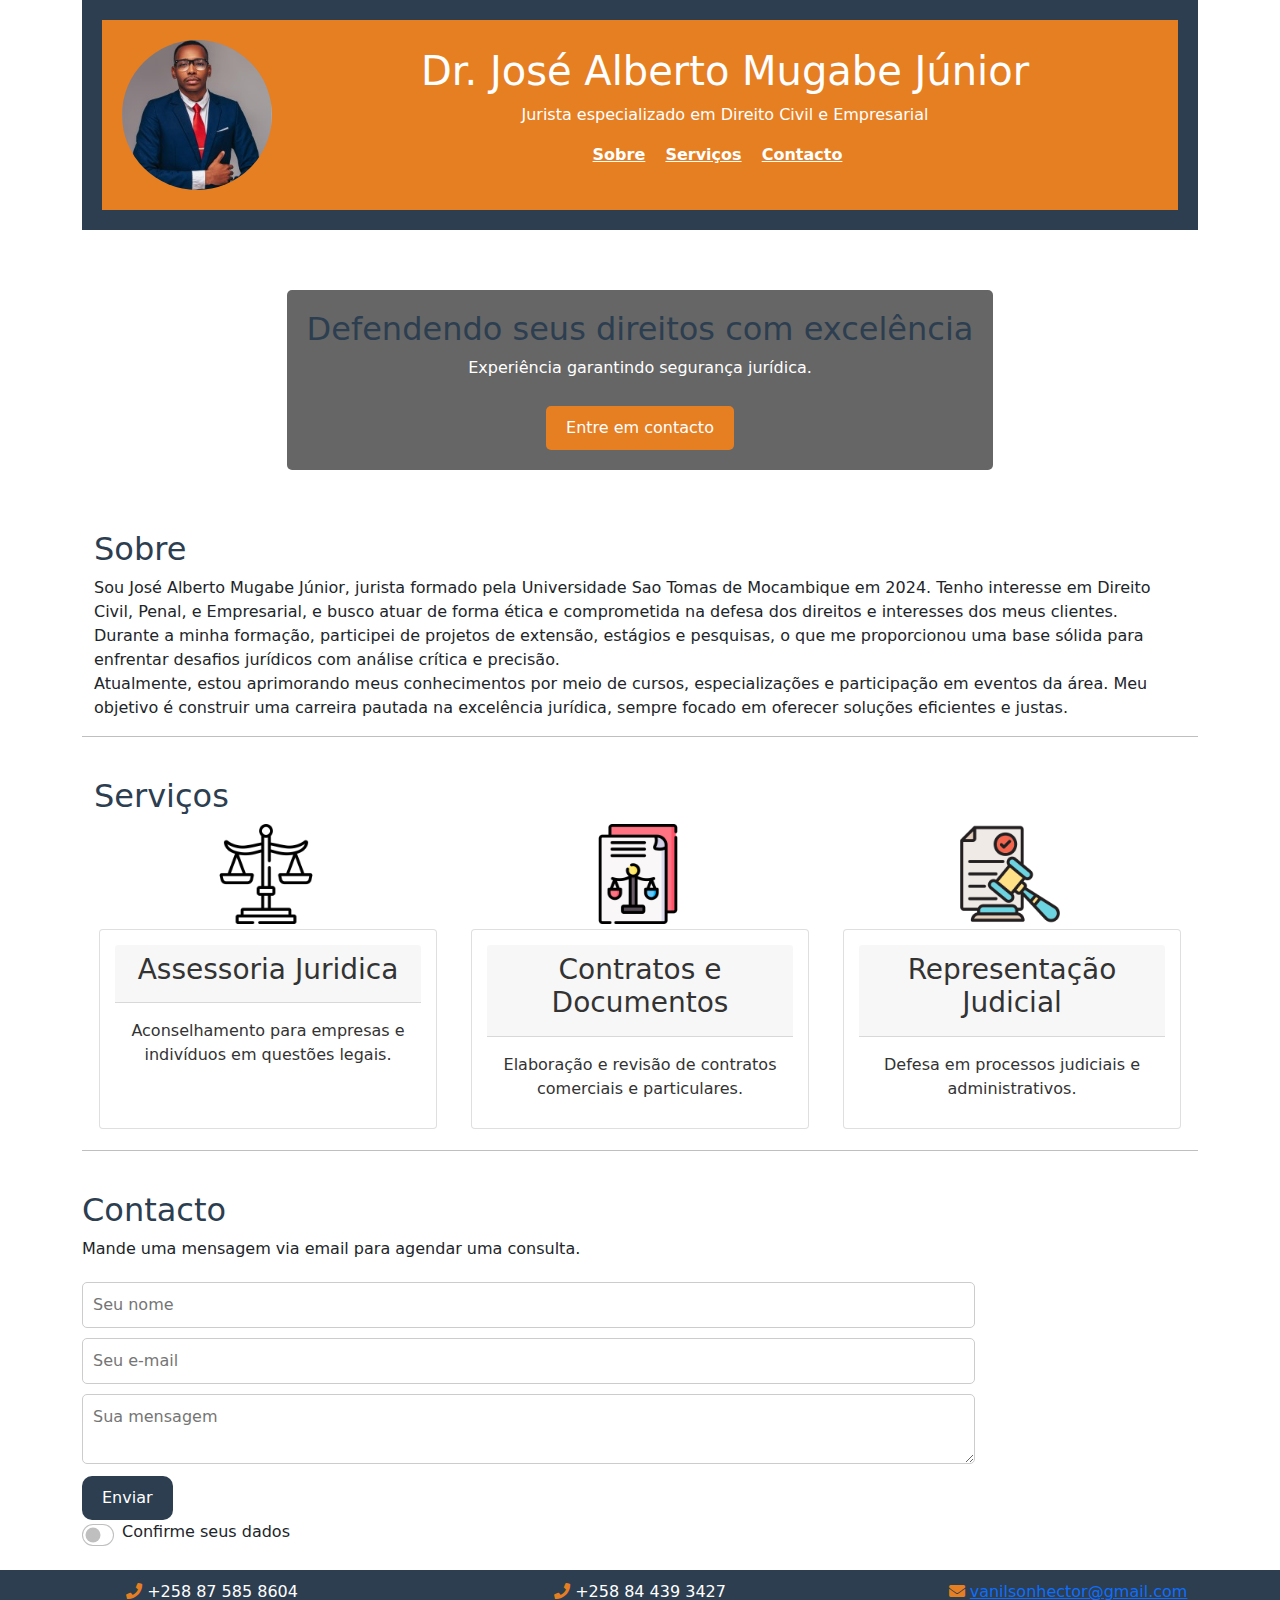
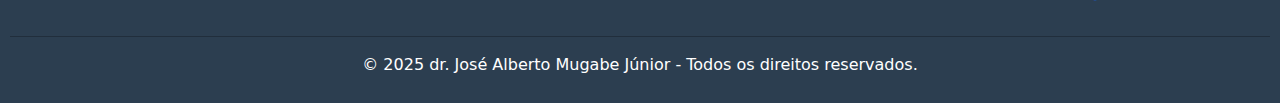
<file: index.html>
<!DOCTYPE html>
<html lang="pt">
<head>
    <meta charset="UTF-8">
    <meta name="viewport" content="width=device-width, initial-scale=1.0">
    <title>dr. José Alberto Mugabe Júnior - </title>
    <link rel="stylesheet" href="style.css">
    <link rel="stylesheet" href="css/bootstrap.css">
    <link rel="stylesheet" href="css/all.css">
</head>
<body>
<div class="container">
    <header>
        <div class="contain" id="vani">
            <img src="Imagens/jurista.jpg" alt="Jurista" class="jurista-img">
            <div class="header-text">
                <h1>Dr. José Alberto Mugabe Júnior</h1>
                <p>Jurista especializado em Direito Civil e Empresarial</p>
                <nav>
                    <ul>
                        <li><a href="#sobre">Sobre</a></li>
                        <li><a href="#servicos">Serviços</a></li>
                        <li><a href="#contato">Contacto</a></li>
                    </ul>
                </nav>
            </div>
        </div>
    </header>
    

    <section class="hero">
        <div class="hero-content">
            <h2>Defendendo seus direitos com excelência</h2>
            <p>Experiência garantindo segurança jurídica.</p>
            <a href="#contato" class="btnn">Entre em contacto</a>
        </div>
    </section>

    <section id="sobre" class="container">
        <h2>Sobre</h2>
        <p>Sou José Alberto Mugabe Júnior, jurista formado pela Universidade Sao Tomas de Mocambique em 
            2024. Tenho interesse em Direito Civil, Penal, e Empresarial, e busco atuar de forma 
             ética e comprometida na defesa dos direitos e interesses dos meus clientes.
             <br>Durante a minha formação, participei de projetos de extensão,
              estágios e pesquisas, o que me proporcionou uma base sólida para enfrentar desafios jurídicos com análise crítica e precisão.
              <br>Atualmente, estou aprimorando meus conhecimentos por meio de cursos, especializações e participação em eventos da área. 
              Meu objetivo é construir uma carreira pautada na excelência jurídica, sempre focado em oferecer soluções eficientes e justas.</p>
    </section>
    <hr style="border: none; height: 1px; background-color: black; width: 100%;">
    <br>
    <section id="servicos" class="container">
        <h2>Serviços</h2>
        <div class="row">
        <div class="col-md-4">
        <img class="imge" src="Imagens/assessoria.png">
        <div class="card service">
            <div class="card-header text-center">
                <h3>Assessoria Juridica</h3>
            </div>
            <div class="card-body">
                <p>Aconselhamento para empresas e indivíduos em questões legais.</p>
            </div>
        </div>
    </div>
    <div class="col-md-4">
        <img class="imge" src="Imagens/contratos.png">
        <div class="card service">
            <div class="card-header text-center">
                <h3>Contratos e Documentos</h3>
            </div>
            <div class="card-body">
                <p>Elaboração e revisão de contratos comerciais e particulares.</p>
            </div>
        </div>
    </div>
    <div class="col-md-4">
        <img class="imge" src="Imagens/representacao.png">
        <div class="card service">
            <div class="card-header text-center">
                <h3>Representação Judicial</h3>
            </div>
            <div class="card-body">
                <p>Defesa em processos judiciais e administrativos.</p>
            </div>
        </div>
    </div>
    </div>
        <!-- <div class="services">
            <div class="service">
                <h3>Assessoria Jurídica</h3>
                <p>Aconselhamento para empresas e indivíduos em questões legais.</p>
            </div>
            <div class="service">
                <h3>Contratos e Documentos</h3>
                <p>Elaboração e revisão de contratos comerciais e particulares.</p>
            </div>
            <div class="service">
                <h3>Representação Judicial</h3>
                <p>Defesa em processos judiciais e administrativos.</p>
            </div>
        </div> -->
    </section>
    <hr style="border: none; height: 1px; background-color: black; width: 100%;">
    <br>
    <section id="contato" class="contain">
        <h2>Contacto</h2>
        <!-- <div class="contact"> -->
            <!-- <div class="row">
                <div class="col-md-4">
                
                <div class="card service">
                    <div class="card-header text-center">
                        <h3>Contactos</h3>
                    </div>
                    <div class="card-body">
                        <i class="fa fa-phone " style="color: #333;"></i>
                        <p>+258 87 585 8604</p>
                        <i class="fa fa-phone " style="color: #333;"></i>
                        <p>+258 84 439 3427</p>
                        <i class="fa fa-email " style="color: #333;"></i>
                        <p><a href="https://mail.google.com/">vanilsonhector@gmail.com</a></p>
                    </div>
                </div>
            </div> -->
            <!-- </div> -->
            <!-- <h3>Contactos</h3>
            <i class="fa fa-phone " style="color: #333;"></i>
<p>+258 87 585 8604</p>
<i class="fa fa-phone " style="color: #333;"></i>
            <p>+258 84 439 3427</p>
            <i class="fa fa-email " style="color: #333;"></i>
            <p><a href="https://mail.google.com/">vanilsonhector@gmail.com</a></p> -->
        <!-- </div> -->
        <p>Mande uma mensagem via email para agendar uma consulta.</p>
        <form id="contact-form">
            <input type="text" id="name" placeholder="Seu nome" required>
            <input type="email" id="email" placeholder="Seu e-mail" required>
            <textarea id="message" placeholder="Sua mensagem" required></textarea>
            <!-- <br><button type="submit">Enviar</button> -->

            <!-- Moda -->
            <div class="lata">
                <!-- <a href=""> -->
                    <button type="button" data-bs-toggle="modal" data-bs-target="#id" style="border-radius: 10px;">Enviar</button> 
               <!-- </a>            -->
            </div>
            <div class="modal fade" id="id">
                <div class="modal-dialog">
                <div class="modal-content">
                    <div class="modal-header">
                        <H4 class="modal-title">Atencão</H4>
                        <button type="button" class="btn-close" data-bs-dismiss="modal"></button>
                    </div>
                    <div class="modal-body">
                        <div class="container-fluid">
                            <p>Certificou que os seus dados estão correctos?</p>
                        </div>
                    </div>
                    <div class="modal-footer">
                        <button type="button" class="btn-danger" data-bs-dismiss="modal">Cancelar</button>
                        <button type="button" class="btn-success" data-bs-dismiss="modal">Confirmar</button>
                    </div>
                </div>
                </div>
            </div>

            <div class="form-check form-switch">
                <input type="checkbox" class= "form-check-input" >
                <label class="form-check-label">Confirme seus dados</label>
            </div> 

            <!-- moda -->

        </form>
        <p class="success-message" id="success-message">Mensagem enviada com sucesso!</p>
        
    </section>
    <br>
</div>
    <footer>
        <div class="row">
            <div class="col-md-4">
                <p>
                <i class="fa fa-phone " style="color: #e67e22;"></i>
                +258 87 585 8604</p>
            </div>
            <div class="col-md-4">
                <p>
                <i class="fa fa-phone " style="color: #e67e22;"></i>
                +258 84 439 3427</p>
            </div>
            <div class="col-md-4">
                <p>
                <i class="fa fa-envelope " style="color: #e67e22;"></i>
                <a href="https://mail.google.com/">vanilsonhector@gmail.com</a></p>
            </div>
        </div>
        <hr style="border: none; height: 1px; background-color: black; width: 100%;">
        <p>&copy; 2025 dr. José Alberto Mugabe Júnior - Todos os direitos reservados.</p>
    </footer>
    <script defer src="script.js"></script>
    <script src="js/bootstrap.js"></script>
    <script src="js/popper.min.js"></script>

</body>
</html>
</file>
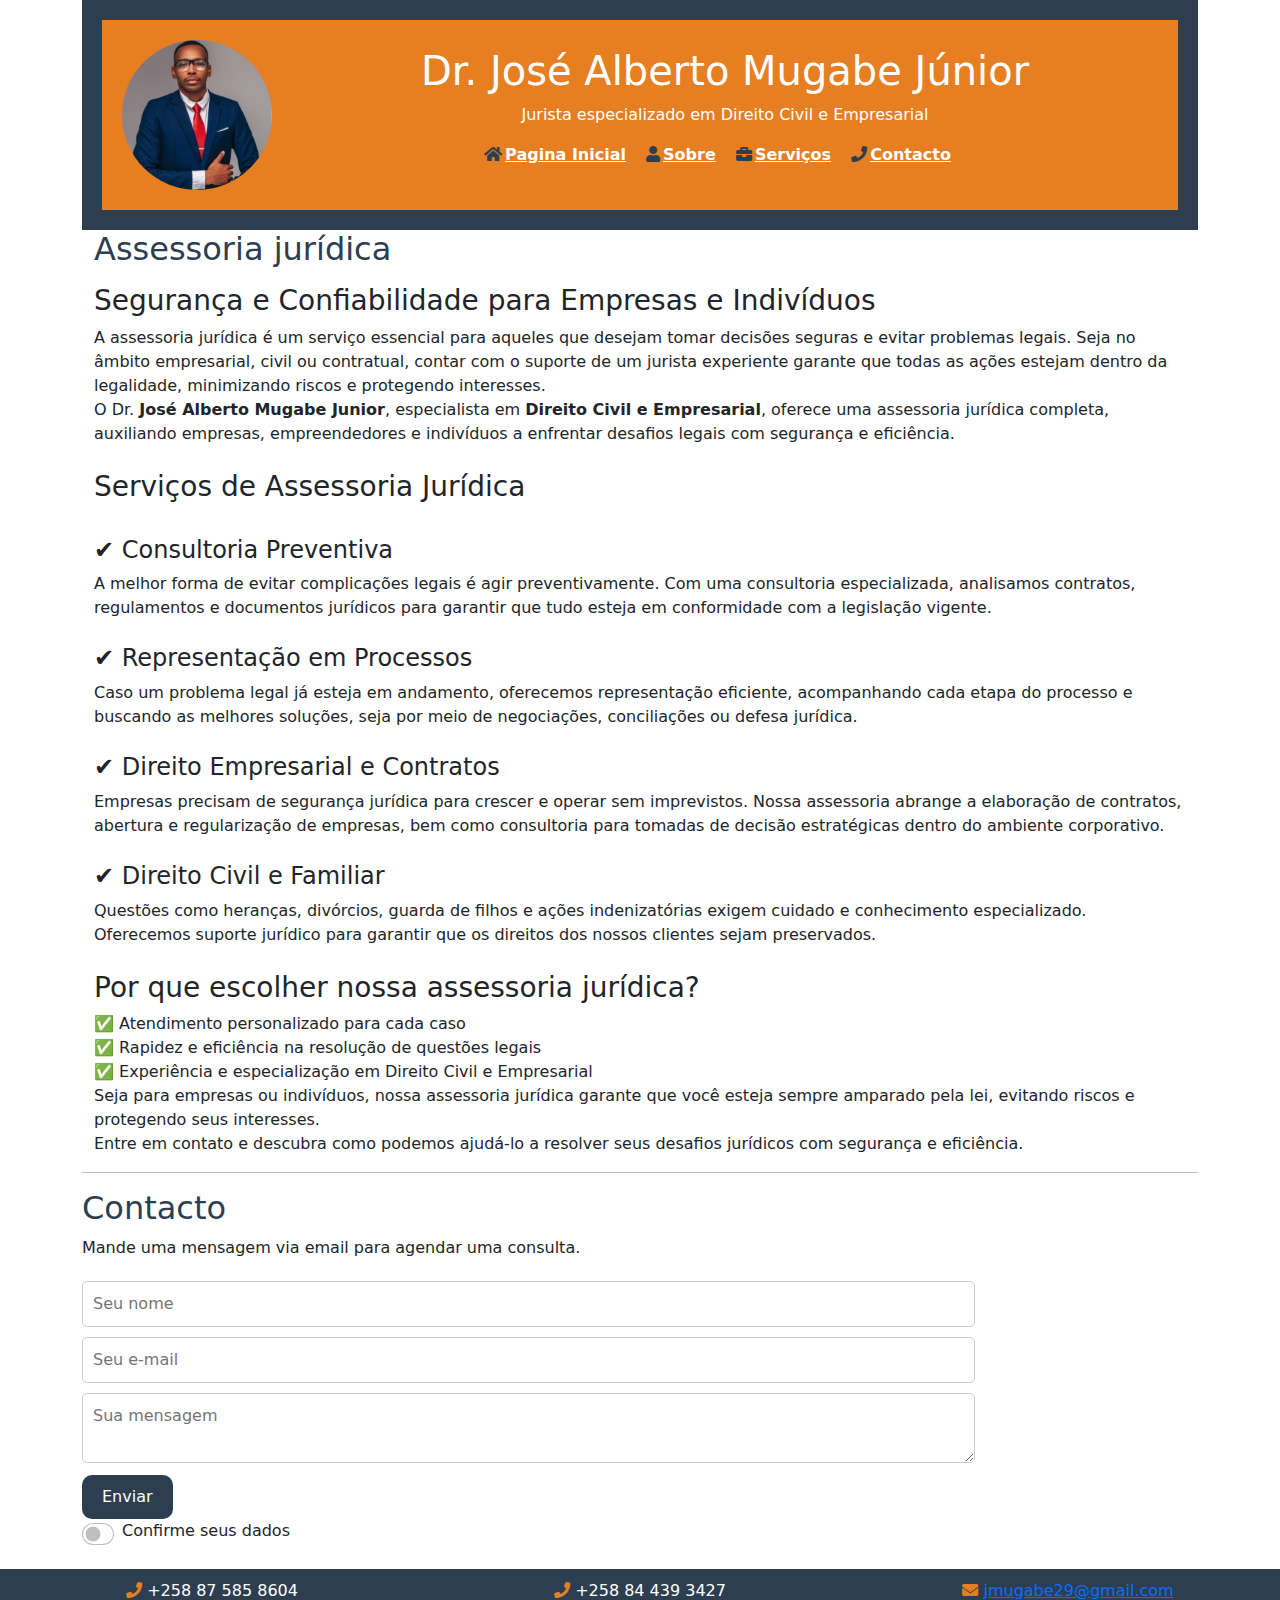
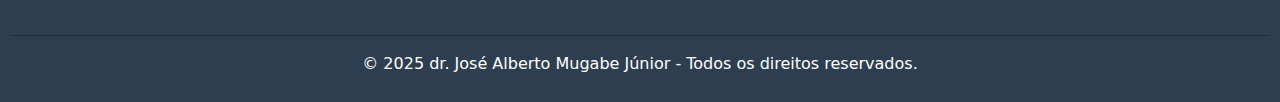
<file: aJuridica.html>
<!DOCTYPE html>
<html lang="pt">
<head>
    <meta charset="UTF-8">
    <meta name="viewport" content="width=device-width, initial-scale=1.0">
    <title>dr. José Alberto Mugabe Júnior - </title>
    <link rel="stylesheet" href="style.css">
    <link rel="stylesheet" href="css/bootstrap.css">
    <link rel="stylesheet" href="css/all.css">
</head>
<body>
<div class="container">
    <header>
        <div class="contain" id="vani">
            <img src="Imagens/jurista.jpg" alt="Jurista" class="jurista-img">
            <div class="header-text">
                <h1>Dr. José Alberto Mugabe Júnior</h1>
                <p>Jurista especializado em Direito Civil e Empresarial</p>
                <nav>
                    <ul>
                        <li><a href="index.html"><i class="fa fa-home" style="color: #2c3e50; margin-right: 3px;"></i>Pagina Inicial</a></li>
                        <li><a href="index.html#sobre"><i class="fa fa-user" style="color: #2c3e50; margin-right: 3px;"></i>Sobre</a></li>
                        <li><a href="index.html#servicos"><i class="fa fa-briefcase" style="color: #2c3e50; margin-right: 3px;"></i>Serviços</a></li>
                        <li><a href="index.html#contato"><i class="fa fa-phone" style="color: #2c3e50; margin-right: 3px;"></i>Contacto</a></li>
                    </ul>
                </nav>
            </div>
        </div>
    </header>
    
    <section id="sobre" class="container">
        <h2>Assessoria jurídica</h2>
        <p><h3>Segurança e Confiabilidade para Empresas e Indivíduos</h3> 

            A assessoria jurídica é um serviço essencial para aqueles que desejam tomar decisões seguras e evitar problemas legais. Seja no âmbito empresarial, civil ou contratual, contar com o suporte de um jurista experiente garante que todas as ações estejam dentro da legalidade, minimizando riscos e protegendo interesses. <br> 
            
            O Dr. <b>José Alberto Mugabe Junior</b>, especialista em <b>Direito Civil e Empresarial</b>, oferece uma assessoria jurídica completa, auxiliando empresas, empreendedores e indivíduos a enfrentar desafios legais com segurança e eficiência.  <br><br>
            
            <h3>Serviços de Assessoria Jurídica</h3><br>  
            
            <h4>✔ Consultoria Preventiva</h4> 
            A melhor forma de evitar complicações legais é agir preventivamente. Com uma consultoria especializada, analisamos contratos, regulamentos e documentos jurídicos para garantir que tudo esteja em conformidade com a legislação vigente.  <br><br>
            
            <h4>✔ Representação em Processos</h4>  
            Caso um problema legal já esteja em andamento, oferecemos representação eficiente, acompanhando cada etapa do processo e buscando as melhores soluções, seja por meio de negociações, conciliações ou defesa jurídica.  <br><br>
            
            <h4>✔ Direito Empresarial e Contratos</h4> 
            Empresas precisam de segurança jurídica para crescer e operar sem imprevistos. Nossa assessoria abrange a elaboração de contratos, abertura e regularização de empresas, bem como consultoria para tomadas de decisão estratégicas dentro do ambiente corporativo.  <br><br>
            
            <h4>✔ Direito Civil e Familiar</h4>
            Questões como heranças, divórcios, guarda de filhos e ações indenizatórias exigem cuidado e conhecimento especializado. Oferecemos suporte jurídico para garantir que os direitos dos nossos clientes sejam preservados.  <br><br>
            
            <h3>Por que escolher nossa assessoria jurídica?</h3> 
            
            ✅ Atendimento personalizado para cada caso  <br>
            ✅ Rapidez e eficiência na resolução de questões legais<br>  
            ✅ Experiência e especialização em Direito Civil e Empresarial  <br>
            
            Seja para empresas ou indivíduos, nossa assessoria jurídica garante que você esteja sempre amparado pela lei, evitando riscos e protegendo seus interesses. <br> 
            
            Entre em contato e descubra como podemos ajudá-lo a resolver seus desafios jurídicos com segurança e eficiência.</p>
    </section>
    <hr style="border: none; height: 1px; background-color: black; width: 100%;">
    

    <section id="contato" class="contain">
        <h2>Contacto</h2>
        <!-- <div class="contact"> -->
            <!-- <div class="row">
                <div class="col-md-4">
                
                <div class="card service">
                    <div class="card-header text-center">
                        <h3>Contactos</h3>
                    </div>
                    <div class="card-body">
                        <i class="fa fa-phone " style="color: #333;"></i>
                        <p>+258 87 585 8604</p>
                        <i class="fa fa-phone " style="color: #333;"></i>
                        <p>+258 84 439 3427</p>
                        <i class="fa fa-email " style="color: #333;"></i>
                        <p><a href="https://mail.google.com/">vanilsonhector@gmail.com</a></p>
                    </div>
                </div>
            </div> -->
            <!-- </div> -->
            <!-- <h3>Contactos</h3>
            <i class="fa fa-phone " style="color: #333;"></i>
<p>+258 87 585 8604</p>
<i class="fa fa-phone " style="color: #333;"></i>
            <p>+258 84 439 3427</p>
            <i class="fa fa-email " style="color: #333;"></i>
            <p><a href="https://mail.google.com/">vanilsonhector@gmail.com</a></p> -->
        <!-- </div> -->
        <p>Mande uma mensagem via email para agendar uma consulta.</p>
        <form id="contact-form">
            <input type="text" id="name" placeholder="Seu nome" required>
            <input type="email" id="email" placeholder="Seu e-mail" required>
            <textarea id="message" placeholder="Sua mensagem" required></textarea>
            <!-- <br><button type="submit">Enviar</button> -->

            <!-- Moda -->
            <div class="lata">
                <!-- <a href=""> -->
                    <button type="button" data-bs-toggle="modal" data-bs-target="#id" style="border-radius: 10px;">Enviar</button> 
               <!-- </a>            -->
            </div>
            <div class="modal fade" id="id">
                <div class="modal-dialog">
                <div class="modal-content">
                    <div class="modal-header">
                        <H4 class="modal-title">Atencão</H4>
                        <button type="button" class="btn-close" data-bs-dismiss="modal"></button>
                    </div>
                    <div class="modal-body">
                        <div class="container-fluid">
                            <p>Certificou que os seus dados estão correctos?</p>
                        </div>
                    </div>
                    <div class="modal-footer">
                        <button type="button" class="btn-danger" data-bs-dismiss="modal">Cancelar</button>
                        <button type="button" class="btn-success" data-bs-dismiss="modal">Confirmar</button>
                    </div>
                </div>
                </div>
            </div>

            <div class="form-check form-switch">
                <input type="checkbox" class= "form-check-input" >
                <label class="form-check-label">Confirme seus dados</label>
            </div> 

            <!-- moda -->

        </form>
        <p class="success-message" id="success-message">Mensagem enviada com sucesso!</p>
        
    </section>
    <br>
</div>
    <footer>
        <div class="row">
            <div class="col-md-4">
                <p>
                <i class="fa fa-phone " style="color: #e67e22;"></i>
                +258 87 585 8604</p>
            </div>
            <div class="col-md-4">
                <p>
                <i class="fa fa-phone " style="color: #e67e22;"></i>
                +258 84 439 3427</p>
            </div>
            <div class="col-md-4">
                <p>
                <i class="fa fa-envelope " style="color: #e67e22;"></i>
                <a href="https://mail.google.com/jmugabe29">jmugabe29@gmail.com</a></p>
            </div>
        </div>
        <hr style="border: none; height: 1px; background-color: black; width: 100%;">
        <p>&copy; 2025 dr. José Alberto Mugabe Júnior - Todos os direitos reservados.</p>
    </footer>
    <script defer src="script.js"></script>
    <script src="js/bootstrap.js"></script>
    <script src="js/popper.min.js"></script>

</body>
</html>
</file>
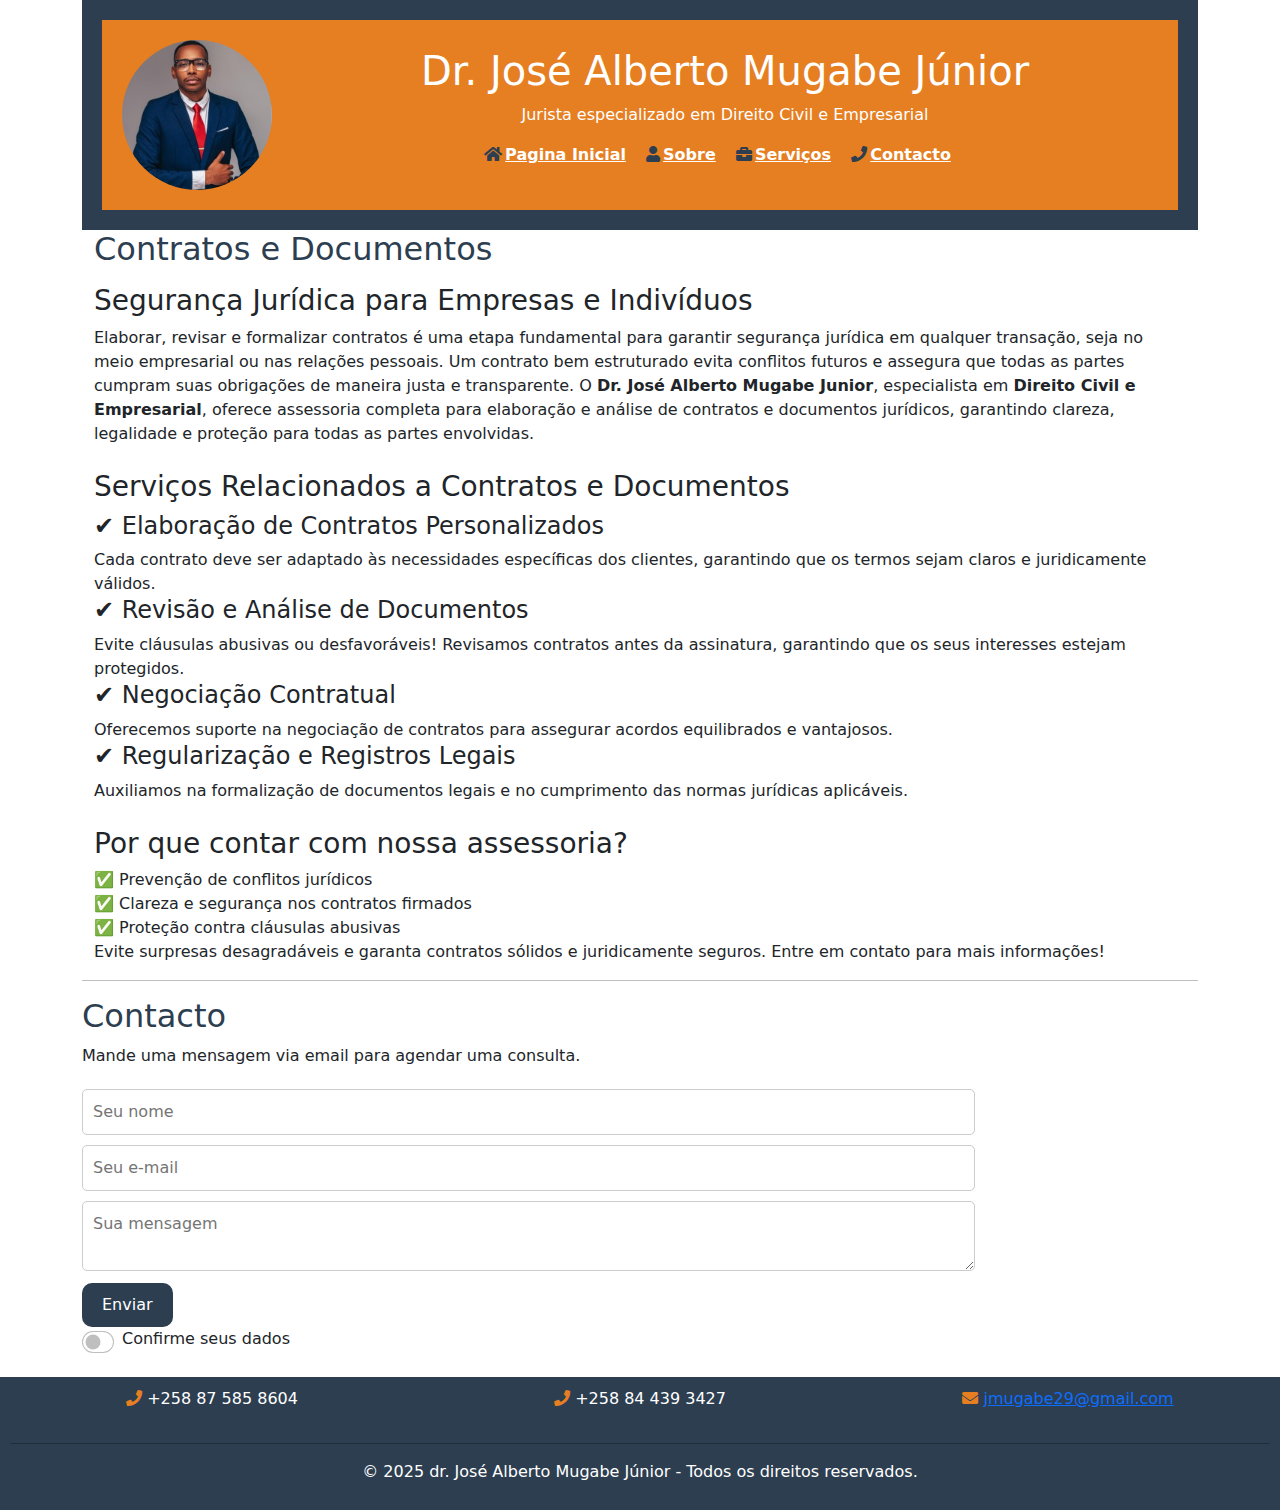
<file: cDocumentos.html>
<!DOCTYPE html>
<html lang="pt">
<head>
    <meta charset="UTF-8">
    <meta name="viewport" content="width=device-width, initial-scale=1.0">
    <title>dr. José Alberto Mugabe Júnior - </title>
    <link rel="stylesheet" href="style.css">
    <link rel="stylesheet" href="css/bootstrap.css">
    <link rel="stylesheet" href="css/all.css">
</head>
<body>
<div class="container">
    <header>
        <div class="contain" id="vani">
            <img src="Imagens/jurista.jpg" alt="Jurista" class="jurista-img">
            <div class="header-text">
                <h1>Dr. José Alberto Mugabe Júnior</h1>
                <p>Jurista especializado em Direito Civil e Empresarial</p>
                <nav>
                    <ul>
                        <li><a href="index.html"><i class="fa fa-home" style="color: #2c3e50; margin-right: 3px;"></i>Pagina Inicial</a></li>
                        <li><a href="index.html#sobre"><i class="fa fa-user" style="color: #2c3e50; margin-right: 3px;"></i>Sobre</a></li>
                        <li><a href="index.html#servicos"><i class="fa fa-briefcase" style="color: #2c3e50; margin-right: 3px;"></i>Serviços</a></li>
                        <li><a href="index.html#contato"><i class="fa fa-phone" style="color: #2c3e50; margin-right: 3px;"></i>Contacto</a></li>
                    </ul>
                </nav>
            </div>
        </div>
    </header>
    
    <section id="sobre" class="container">
        <h2>Contratos e Documentos</h2>
        <p>
            <h3>Segurança Jurídica para Empresas e Indivíduos</h3>
            Elaborar, revisar e formalizar contratos é uma etapa fundamental para garantir segurança jurídica em qualquer transação, seja no meio empresarial ou nas relações pessoais. Um contrato bem estruturado evita conflitos futuros e assegura que todas as partes cumpram suas obrigações de maneira justa e transparente.
            
            O <b>Dr. José Alberto Mugabe Junior</b>, especialista em <b>Direito Civil e Empresarial</b>, oferece assessoria completa para elaboração e análise de contratos e documentos jurídicos, garantindo clareza, legalidade e proteção para todas as partes envolvidas.<br><br>
            
            <h3>Serviços Relacionados a Contratos e Documentos</h3>
            <h4>✔ Elaboração de Contratos Personalizados</h4>
            Cada contrato deve ser adaptado às necessidades específicas dos clientes, garantindo que os termos sejam claros e juridicamente válidos.
            
            <h4>✔ Revisão e Análise de Documentos</h4>
            Evite cláusulas abusivas ou desfavoráveis! Revisamos contratos antes da assinatura, garantindo que os seus interesses estejam protegidos.
            
            <h4>✔ Negociação Contratual</h4>
            Oferecemos suporte na negociação de contratos para assegurar acordos equilibrados e vantajosos.
            
            <h4>✔ Regularização e Registros Legais</h4>
            Auxiliamos na formalização de documentos legais e no cumprimento das normas jurídicas aplicáveis.<br><br>
            
            <h3>Por que contar com nossa assessoria?</h3>
            ✅ Prevenção de conflitos jurídicos<br>
            ✅ Clareza e segurança nos contratos firmados<br>
            ✅ Proteção contra cláusulas abusivas<br>
            
            Evite surpresas desagradáveis e garanta contratos sólidos e juridicamente seguros. Entre em contato para mais informações!</p>
    </section>
    <hr style="border: none; height: 1px; background-color: black; width: 100%;">
    

    <section id="contato" class="contain">
        <h2>Contacto</h2>
        <!-- <div class="contact"> -->
            <!-- <div class="row">
                <div class="col-md-4">
                
                <div class="card service">
                    <div class="card-header text-center">
                        <h3>Contactos</h3>
                    </div>
                    <div class="card-body">
                        <i class="fa fa-phone " style="color: #333;"></i>
                        <p>+258 87 585 8604</p>
                        <i class="fa fa-phone " style="color: #333;"></i>
                        <p>+258 84 439 3427</p>
                        <i class="fa fa-email " style="color: #333;"></i>
                        <p><a href="https://mail.google.com/">vanilsonhector@gmail.com</a></p>
                    </div>
                </div>
            </div> -->
            <!-- </div> -->
            <!-- <h3>Contactos</h3>
            <i class="fa fa-phone " style="color: #333;"></i>
<p>+258 87 585 8604</p>
<i class="fa fa-phone " style="color: #333;"></i>
            <p>+258 84 439 3427</p>
            <i class="fa fa-email " style="color: #333;"></i>
            <p><a href="https://mail.google.com/">vanilsonhector@gmail.com</a></p> -->
        <!-- </div> -->
        <p>Mande uma mensagem via email para agendar uma consulta.</p>
        <form id="contact-form">
            <input type="text" id="name" placeholder="Seu nome" required>
            <input type="email" id="email" placeholder="Seu e-mail" required>
            <textarea id="message" placeholder="Sua mensagem" required></textarea>
            <!-- <br><button type="submit">Enviar</button> -->

            <!-- Moda -->
            <div class="lata">
                <!-- <a href=""> -->
                    <button type="button" data-bs-toggle="modal" data-bs-target="#id" style="border-radius: 10px;">Enviar</button> 
               <!-- </a>            -->
            </div>
            <div class="modal fade" id="id">
                <div class="modal-dialog">
                <div class="modal-content">
                    <div class="modal-header">
                        <H4 class="modal-title">Atencão</H4>
                        <button type="button" class="btn-close" data-bs-dismiss="modal"></button>
                    </div>
                    <div class="modal-body">
                        <div class="container-fluid">
                            <p>Certificou que os seus dados estão correctos?</p>
                        </div>
                    </div>
                    <div class="modal-footer">
                        <button type="button" class="btn-danger" data-bs-dismiss="modal">Cancelar</button>
                        <button type="button" class="btn-success" data-bs-dismiss="modal">Confirmar</button>
                    </div>
                </div>
                </div>
            </div>

            <div class="form-check form-switch">
                <input type="checkbox" class= "form-check-input" >
                <label class="form-check-label">Confirme seus dados</label>
            </div> 

            <!-- moda -->

        </form>
        <p class="success-message" id="success-message">Mensagem enviada com sucesso!</p>
        
    </section>
    <br>
</div>
    <footer>
        <div class="row">
            <div class="col-md-4">
                <p>
                <i class="fa fa-phone " style="color: #e67e22;"></i>
                +258 87 585 8604</p>
            </div>
            <div class="col-md-4">
                <p>
                <i class="fa fa-phone " style="color: #e67e22;"></i>
                +258 84 439 3427</p>
            </div>
            <div class="col-md-4">
                <p>
                <i class="fa fa-envelope " style="color: #e67e22;"></i>
                <a href="https://mail.google.com/jmugabe29">jmugabe29@gmail.com</a></p>
            </div>
        </div>
        <hr style="border: none; height: 1px; background-color: black; width: 100%;">
        <p>&copy; 2025 dr. José Alberto Mugabe Júnior - Todos os direitos reservados.</p>
    </footer>
    <script defer src="script.js"></script>
    <script src="js/bootstrap.js"></script>
    <script src="js/popper.min.js"></script>

</body>
</html>
</file>
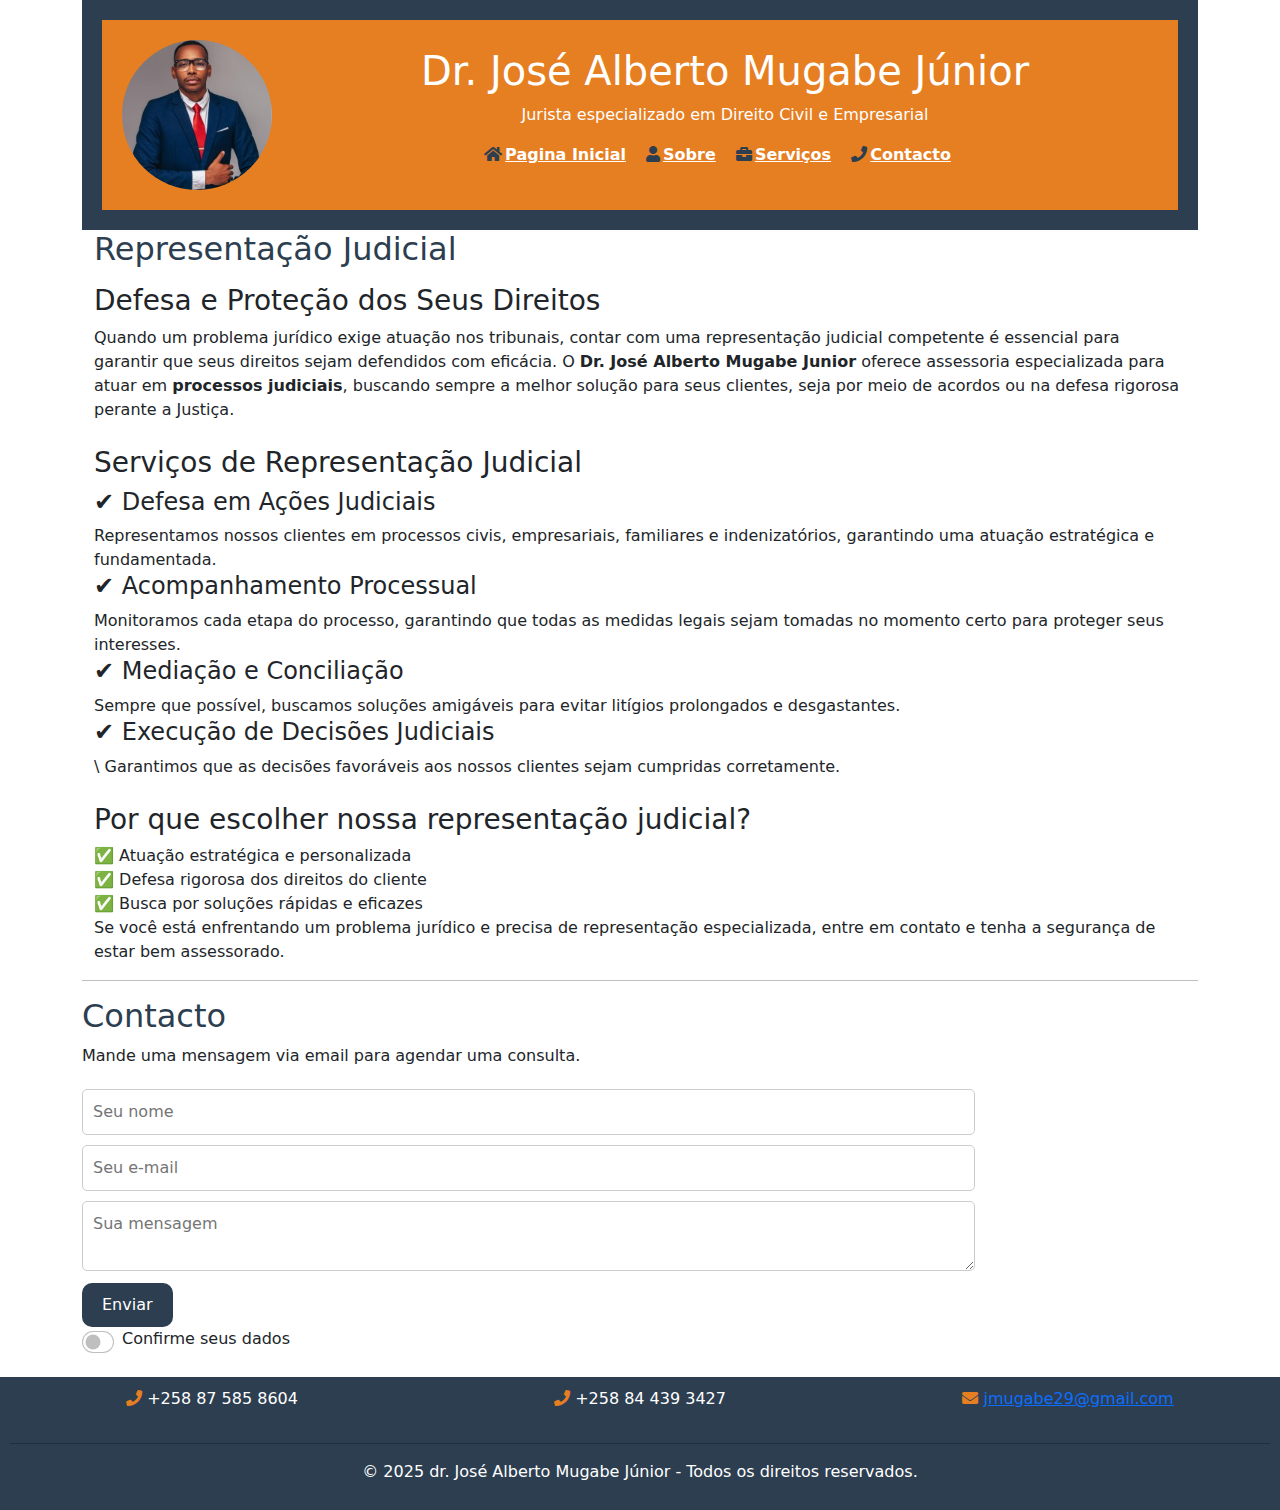
<file: rJudicial.html>
<!DOCTYPE html>
<html lang="pt">
<head>
    <meta charset="UTF-8">
    <meta name="viewport" content="width=device-width, initial-scale=1.0">
    <title>dr. José Alberto Mugabe Júnior - </title>
    <link rel="stylesheet" href="style.css">
    <link rel="stylesheet" href="css/bootstrap.css">
    <link rel="stylesheet" href="css/all.css">
</head>
<body>
<div class="container">
    <header>
        <div class="contain" id="vani">
            <img src="Imagens/jurista.jpg" alt="Jurista" class="jurista-img">
            <div class="header-text">
                <h1>Dr. José Alberto Mugabe Júnior</h1>
                <p>Jurista especializado em Direito Civil e Empresarial</p>
                <nav>
                    <ul>
                        <li><a href="index.html"><i class="fa fa-home" style="color: #2c3e50; margin-right: 3px;"></i>Pagina Inicial</a></li>
                        <li><a href="index.html#sobre"><i class="fa fa-user" style="color: #2c3e50; margin-right: 3px;"></i>Sobre</a></li>
                        <li><a href="index.html#servicos"><i class="fa fa-briefcase" style="color: #2c3e50; margin-right: 3px;"></i>Serviços</a></li>
                        <li><a href="index.html#contato"><i class="fa fa-phone" style="color: #2c3e50; margin-right: 3px;"></i>Contacto</a></li>
                    </ul>
                </nav>
            </div>
        </div>
    </header>
    
    <section id="sobre" class="container">
        <h2>Representação Judicial</h2>
        <p>
            <h3>Defesa e Proteção dos Seus Direitos</h3>
            Quando um problema jurídico exige atuação nos tribunais, contar com uma representação judicial competente é essencial para garantir que seus direitos sejam defendidos com eficácia.
            
            O <b>Dr. José Alberto Mugabe Junior</b> oferece assessoria especializada para atuar em <b>processos judiciais</b>, buscando sempre a melhor solução para seus clientes, seja por meio de acordos ou na defesa rigorosa perante a Justiça.<br><br>
            
            <h3>Serviços de Representação Judicial</h3>
            <h4>✔ Defesa em Ações Judiciais</h4>
            Representamos nossos clientes em processos civis, empresariais, familiares e indenizatórios, garantindo uma atuação estratégica e fundamentada.<br>
            
            <h4>✔ Acompanhamento Processual</h4>
            Monitoramos cada etapa do processo, garantindo que todas as medidas legais sejam tomadas no momento certo para proteger seus interesses.
            
            <h4>✔ Mediação e Conciliação</h4>
            Sempre que possível, buscamos soluções amigáveis para evitar litígios prolongados e desgastantes.
            
            <h4>✔ Execução de Decisões Judiciais</h4>\
            Garantimos que as decisões favoráveis aos nossos clientes sejam cumpridas corretamente.<br><br>
            
            <h3>Por que escolher nossa representação judicial?</h3>
            ✅ Atuação estratégica e personalizada<br>
            ✅ Defesa rigorosa dos direitos do cliente<br>
            ✅ Busca por soluções rápidas e eficazes<br>
            
            Se você está enfrentando um problema jurídico e precisa de representação especializada, entre em contato e tenha a segurança de estar bem assessorado.</p>
    </section>
    <hr style="border: none; height: 1px; background-color: black; width: 100%;">
    

    <section id="contato" class="contain">
        <h2>Contacto</h2>
        <!-- <div class="contact"> -->
            <!-- <div class="row">
                <div class="col-md-4">
                
                <div class="card service">
                    <div class="card-header text-center">
                        <h3>Contactos</h3>
                    </div>
                    <div class="card-body">
                        <i class="fa fa-phone " style="color: #333;"></i>
                        <p>+258 87 585 8604</p>
                        <i class="fa fa-phone " style="color: #333;"></i>
                        <p>+258 84 439 3427</p>
                        <i class="fa fa-email " style="color: #333;"></i>
                        <p><a href="https://mail.google.com/">vanilsonhector@gmail.com</a></p>
                    </div>
                </div>
            </div> -->
            <!-- </div> -->
            <!-- <h3>Contactos</h3>
            <i class="fa fa-phone " style="color: #333;"></i>
<p>+258 87 585 8604</p>
<i class="fa fa-phone " style="color: #333;"></i>
            <p>+258 84 439 3427</p>
            <i class="fa fa-email " style="color: #333;"></i>
            <p><a href="https://mail.google.com/">vanilsonhector@gmail.com</a></p> -->
        <!-- </div> -->
        <p>Mande uma mensagem via email para agendar uma consulta.</p>
        <form id="contact-form">
            <input type="text" id="name" placeholder="Seu nome" required>
            <input type="email" id="email" placeholder="Seu e-mail" required>
            <textarea id="message" placeholder="Sua mensagem" required></textarea>
            <!-- <br><button type="submit">Enviar</button> -->

            <!-- Moda -->
            <div class="lata">
                <!-- <a href=""> -->
                    <button type="button" data-bs-toggle="modal" data-bs-target="#id" style="border-radius: 10px;">Enviar</button> 
               <!-- </a>            -->
            </div>
            <div class="modal fade" id="id">
                <div class="modal-dialog">
                <div class="modal-content">
                    <div class="modal-header">
                        <H4 class="modal-title">Atencão</H4>
                        <button type="button" class="btn-close" data-bs-dismiss="modal"></button>
                    </div>
                    <div class="modal-body">
                        <div class="container-fluid">
                            <p>Certificou que os seus dados estão correctos?</p>
                        </div>
                    </div>
                    <div class="modal-footer">
                        <button type="button" class="btn-danger" data-bs-dismiss="modal">Cancelar</button>
                        <button type="button" class="btn-success" data-bs-dismiss="modal">Confirmar</button>
                    </div>
                </div>
                </div>
            </div>

            <div class="form-check form-switch">
                <input type="checkbox" class= "form-check-input" >
                <label class="form-check-label">Confirme seus dados</label>
            </div> 

            <!-- moda -->

        </form>
        <p class="success-message" id="success-message">Mensagem enviada com sucesso!</p>
        
    </section>
    <br>
</div>
    <footer>
        <div class="row">
            <div class="col-md-4">
                <p>
                <i class="fa fa-phone " style="color: #e67e22;"></i>
                +258 87 585 8604</p>
            </div>
            <div class="col-md-4">
                <p>
                <i class="fa fa-phone " style="color: #e67e22;"></i>
                +258 84 439 3427</p>
            </div>
            <div class="col-md-4">
                <p>
                <i class="fa fa-envelope " style="color: #e67e22;"></i>
                <a href="https://mail.google.com/jmugabe29">jmugabe29@gmail.com</a></p>
            </div>
        </div>
        <hr style="border: none; height: 1px; background-color: black; width: 100%;">
        <p>&copy; 2025 dr. José Alberto Mugabe Júnior - Todos os direitos reservados.</p>
    </footer>
    <script defer src="script.js"></script>
    <script src="js/bootstrap.js"></script>
    <script src="js/popper.min.js"></script>

</body>
</html>
</file>
<file: style.css>
/* Geral */
*{
    margin: 0px;
    padding: 0px;
    box-sizing: border-box;
}
body {
    font-family: Arial, sans-serif;
    margin: 0;
    padding: 0;
    background-color: #f4f4f4;
    color: #333;
}

a:hover {
    text-decoration: none; /* Garante que não apareça ao passar o mouse */
}

/* Cabeçalho */
header {
    background-color: #2c3e50;
    color: white;
    text-align: center;
    padding: 20px;
}

/* Estilo da seção principal */
.hero {
    height: 300px;
    display: flex;
    align-items: center;
    justify-content: center;
    text-align: center;
    color: white;
}

.hero-content {
    background: rgba(0, 0, 0, 0.6);
    padding: 20px;
    border-radius: 5px;
}

.btnn {
    display: inline-block;
    background-color: #e67e22;
    color: white;
    padding: 10px 20px;
    text-decoration: none;
    margin-top: 10px;
    border-radius: 5px;
    border-color: #e67e22;
}
.btnn:hover{
    background-color: #e67e22;
}

/* Seção do jurista */
#vani {
    display: flex;
    align-items: center;
    gap: 20px;
    padding: 20px;
    background-color: #e67e22;
    color: white;
}

/* Imagem do jurista */
.jurista-img {
    height: 150px;
    width: 150px;
    border-radius: 50%;
}

/* Texto ao lado da imagem */
.header-text {
    flex: 1;
}

/* Navbar */
nav ul {
    list-style: none;
    padding: 0;
    text-align: center;
}

nav ul li {
    display: inline;
    margin-right: 15px;
}

nav ul li a {
    color: white;
    /* text-decoration: none; */
    font-weight: bold;
}

/* Seção de serviços */
h2 {
    color: #2c3e50;
}

.services {
    display: flex;
    justify-content: space-between;
    flex-wrap: wrap;
}

.service {
    background: #ecf0f1;
    padding: 15px;
    border-radius: 5px;
    text-align: center;
    flex: 1;
    margin: 5px;
    height: 200px;
    color: #333;
    /* text-decoration: none; */
    text-decoration: none;
}
.service:hover{
    background: #f6fffe;
}
.contact {
    width: 400px;
    background: #ecf0f1;
    padding: 15px;
    border-radius: 5px;
    text-align: center;
    flex: 1;
    margin: 5px;
}

/* Formulário */
form input, form textarea {
    width: 80%;
    padding: 10px;
    margin: 5px 0;
    border: 1px solid #ccc;
    border-radius: 5px;
}

/* Botões */
button {
    background: #2c3e50;
    color: white;
    padding: 10px 20px;
    border: none;
    cursor: pointer;
    border-radius: 5px;
}

/* Mensagem de sucesso */
.success-message {
    display: none;
    color: green;
    margin-top: 10px;
    text-align: center;
}

/* Rodapé */
footer {
    text-align: center;
    padding: 10px;
    background-color: #2c3e50;
    color: white;
    position: relative;
    bottom: 0;
    width: 100%;
}

/* 🔹🔹🔹 Responsividade 🔹🔹🔹 */

/* Para dispositivos menores que 768px */
@media (max-width: 768px) {
    #vani {
        flex-direction: column; /* Empilha imagem e texto */
        text-align: center;
    }

    .jurista-img {
        width: 120px;
        height: 120px;
        margin-bottom: 10px;
    }

    /* Navbar: Itens ficam empilhados */
    nav ul {
        padding: 0;
    }

    nav ul li {
        display: block;
        margin-bottom: 10px;
    }

    /* Seção de serviços */
    .services {
        flex-direction: column; /* Fica em coluna */
    }

    /* Botões ajustados */
    .btnn, button {
        width: 100%;
        text-align: center;
    }
}
.imge{
    width: 100px;
    height: 100px;
    margin-left: 35%;
}
</file>
